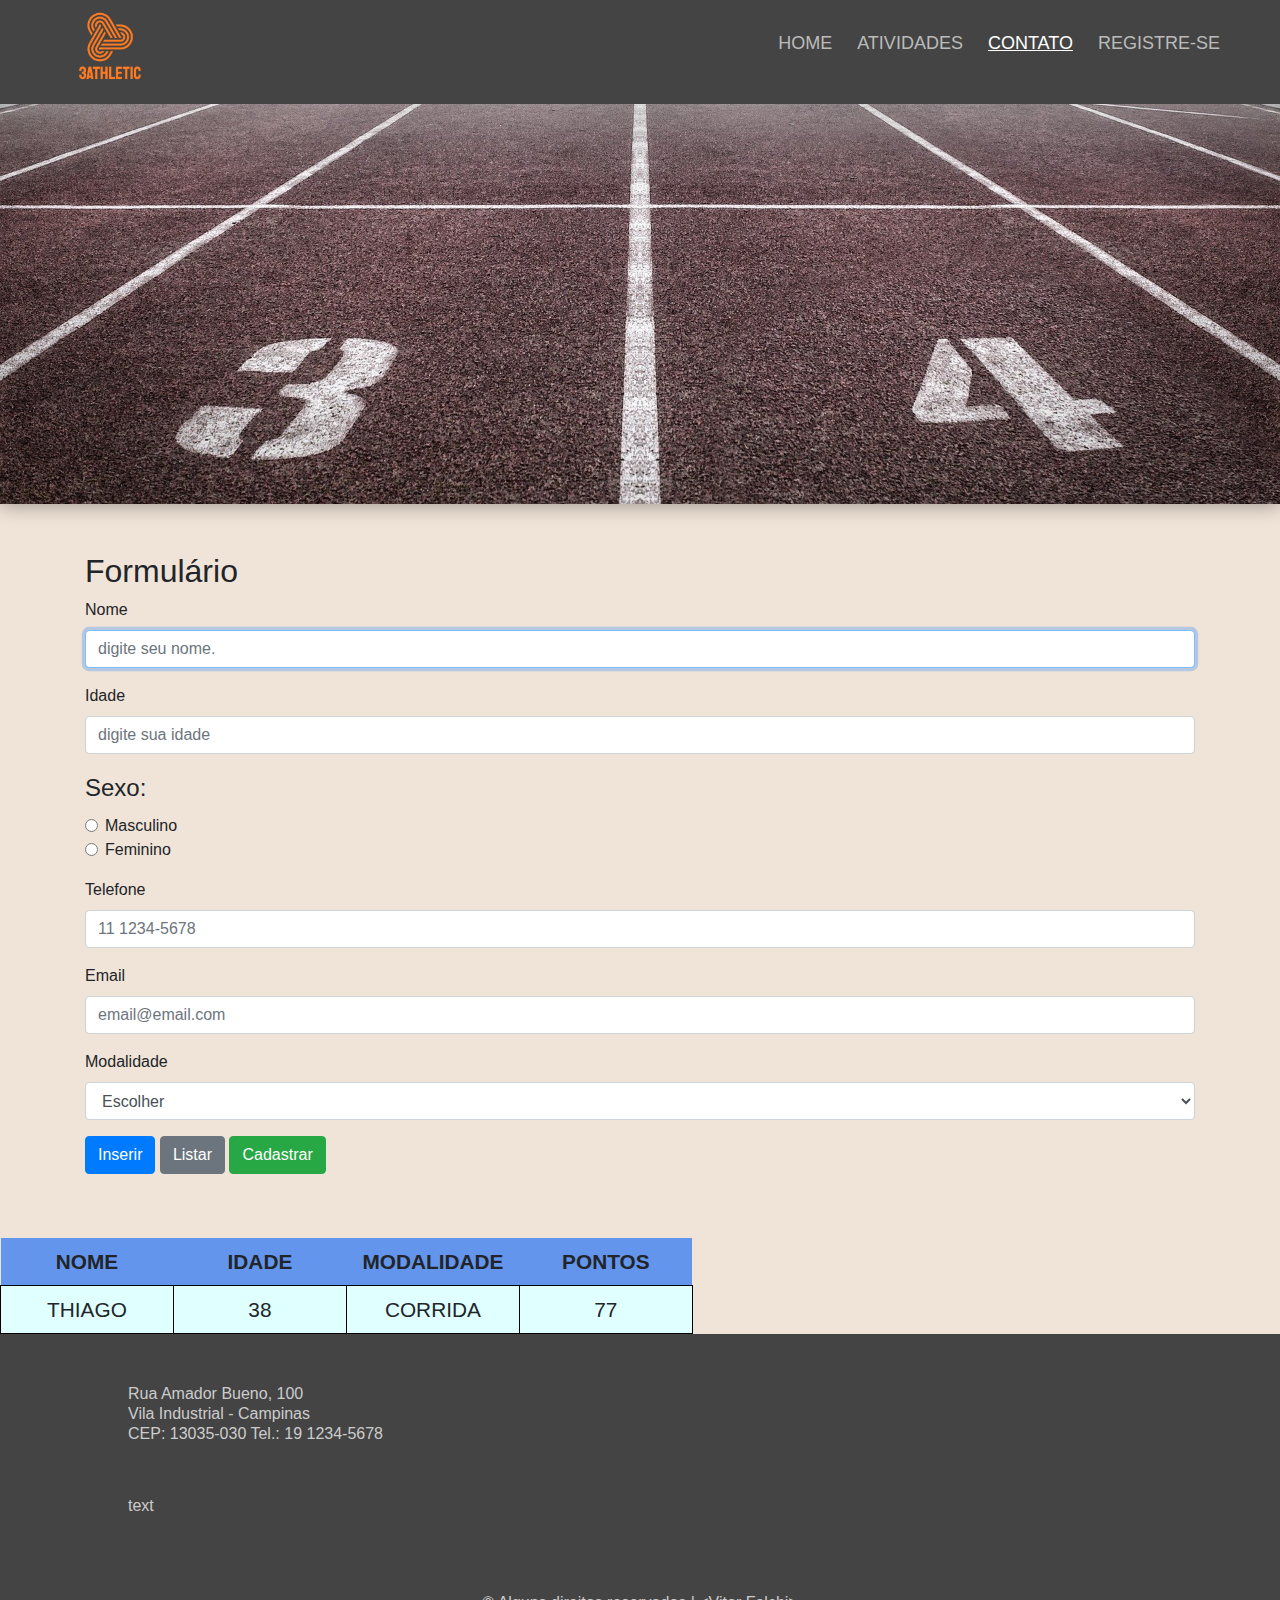
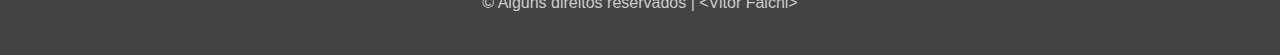
<file: pages/contato.html>
<!DOCTYPE html>
<html lang="pt-br">

<head>
  <meta charset="UTF-8">
  <meta http-equiv="X-UA-Compatible" content="IE=edge">
  <meta name="viewport" content="width=device-width, initial-scale=1.0">
  <link rel="icon" type="image/x-icon" href="../images/favicon/favicon.ico">
  <link rel="stylesheet" href="../bootstrap/css/bootstrap.min.css">
  <link rel="stylesheet" href="../css/index.css">
  <link rel="stylesheet" href="../css/menu-mobile.css">
  <link rel="stylesheet" href="../css/carousel.css">
  <title>Contato</title>
</head>

<body>
  <header>
    <h1>
      <img src="../images/logo_transparent.png" alt="3Athletic">
    </h1>

    <input type="checkbox" id="control-nav">
    <label for="control-nav" class="control-nav"></label>
    <label for="control-nav" class="control-nav-close"></label>

    <nav>
      <ul>
        <li>
          <a href="../index.html">home</a>
        </li>
        <li>
          <a href="atividades.html">atividades</a>
        </li>
        <li>
          <a class="active" href="#">contato</a>
        </li>
        <li>
          <a href="registro.html">registre-se</a>
        </li>
      </ul>
    </nav>
  </header>

  <section id="carousel">
    <img src="../images/run/run4.jpg" alt="pista de atletismo">
    <img src="../images/bike/mtb2.jpg" alt="competição MTB">
    <img src="../images/aqua/natacao12.jpg" alt="natação">
  </section>


  <div class="container mx-auto my-5">
    <h2>Formulário</h2>

    <form id="formulario">
      <div class="form-group">
        <label for="nome">Nome</label>
        <input class="form-control" type="text" name="nome" id="nome" autofocus required placeholder="digite seu nome."
          maxlength="20">
      </div>

      <div class="form-group">
        <label for="idade">Idade</label>
        <input class="form-control" type="number" name="idade" id="idade" required placeholder="digite sua idade"
          min="0" max="100">
      </div>

      <div class="form-group">
        <fieldset>
          <legend>Sexo:</legend>
          <div class="form-check">
            <input class="form-check-input" type="radio" name="masculino" id="masculino" value="masculino">
            <label class="form-check-label" for="masuculino">Masculino</label>
          </div>

          <div class="form-check">
            <input class="form-check-input" type="radio" name="feminino" id="feminino" value="feminino">
            <label class="form-check-label" for="feminino">Feminino</label>
          </div>
        </fieldset>
      </div>

      <div class="form-group">
        <label for="telefone">Telefone</label>
        <input class="form-control" type="tel" name="telefone" id="telefone" required placeholder="11 1234-5678"
          maxlength="12">
      </div>

      <div class="form-group">
        <label for="email">Email</label>
        <input class="form-control" type="email" name="email" id="email" required placeholder="email@email.com" required
          min="0" max="100">
      </div>

      <div class="form-group">
        <label for="modalidade">Modalidade</label>
        <select class="form-control" name="modalidade" id="modalidade" required>
          <option selected>Escolher</option>
          <option value="1">Corrida</option>
          <option value="2">Bike</option>
          <option value="3">Natação</option>
          <option value="4">Triathlon</option>
        </select>
      </div>

      <div>
        <button class="btn btn-primary" id="inserir">Inserir</button>
        <button class="btn btn-secondary" id="listar">Listar</button>
        <button class="btn btn-success" id="cadastrar">Cadastrar</button>
      </div>
    </form>
  </div>

  <div class="tabela-container">
    <table id="tabela">
      <thead>
        <tr>
          <th>Nome</th>
          <th>Idade</th>
          <th>Modalidade</th>
          <th>Pontos</th>
        </tr>
      </thead>

      <tbody id="tabela-atletas">
        <tr>
          <td>Thiago</td>
          <td>38</td>
          <td>Corrida</td>
          <td>77</td>
        </tr>
      </tbody>
    </table>
  </div>



  <footer>
    <address class="">
      Rua Amador Bueno, 100 <br>
      Vila Industrial - Campinas <br>
      CEP: 13035-030
      Tel.: 19 1234-5678
      <div id="clock">text</div>
    </address>
    <br>
    <p> &copy; Alguns direitos reservados | &lt;Vitor Falchi&gt;</p>
  </footer>

  <script src="../script/jquery-3.6.0.min.js" charset="utf-8"></script>
  <script src="../script/carousel.js" charset="utf-8"></script>
  <script src="../popper/popper-2.11.5.min.js" charset="utf-8"></script>
  <script src="../bootstrap/js/bootstrap.min.js" charset="utf-8"></script>
  <script src="../script/clock.js" charset="utf-8"></script>
</body>

</html>
</file>
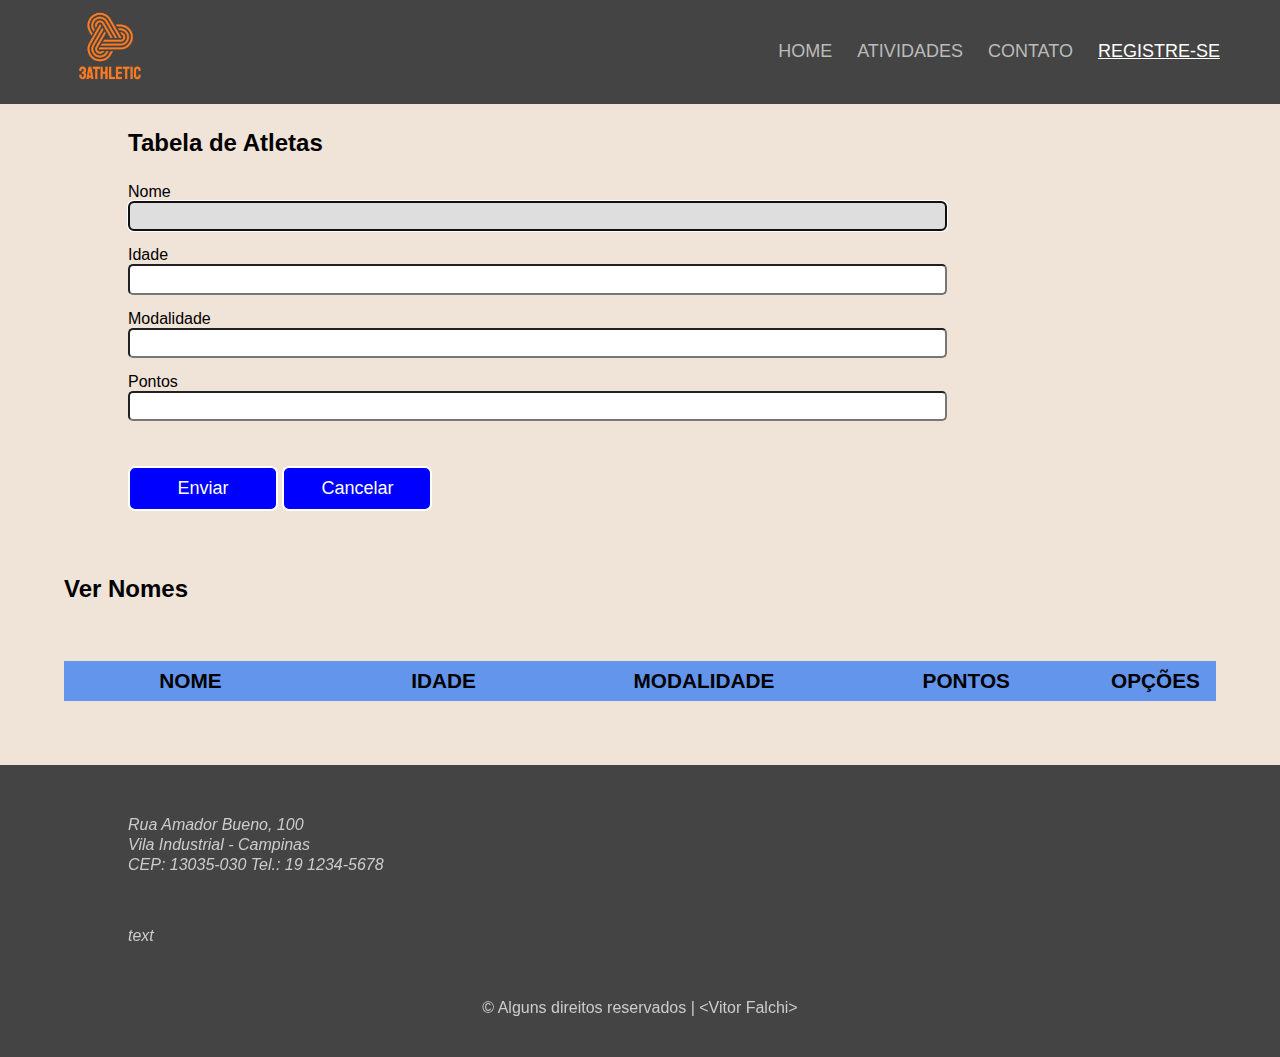
<file: pages/registro.html>
<!DOCTYPE html>
<html lang="pt-br">

<head>
  <meta charset="UTF-8">
  <meta http-equiv="X-UA-Compatible" content="IE=edge">
  <meta name="viewport" content="width=device-width, initial-scale=1.0">
  <link rel="icon" type="image/x-icon" href="../images/favicon/favicon.ico">
  <link rel="stylesheet" href="../css/index.css">
  <link rel="stylesheet" href="../css/menu-mobile.css">
  <title>Registro</title>
</head>

<body>
  <header>
    <h1>
      <img src="../images/logo_transparent.png" alt="3Athletic">
    </h1>

    <input type="checkbox" id="control-nav">
    <label for="control-nav" class="control-nav"></label>
    <label for="control-nav" class="control-nav-close"></label>

    <nav>
      <ul>
        <li>
          <a href="../index.html">home</a>
        </li>
        <li>
          <a href="atividades.html">atividades</a>
        </li>
        <li>
          <a href="contato.html">contato</a>
        </li>
        <li>
          <a class="active" href="#">registre-se</a>
        </li>
      </ul>
    </nav>
  </header>

  <section id="registro-container">
    <h2 id="crud-title">Tabela de Atletas</h2>

    <article class="form-crud-container">
      <form id="crud-form">
        <div>
          <label for="nome">Nome</label>
          <input type="text" name="nome" id="nome" autofocus required>
        </div>

        <div>
          <label for="idade">Idade</label>
          <input type="number" name="idade" id="idade" required>
        </div>

        <div>
          <label for="modalidade">Modalidade</label>
          <input type="text" name="modalidade" id="modalidade" required>
        </div>

        <div>
          <label for="pontos">Pontos</label>
          <input type="number" name="pontos" id="pontos" required>
        </div>

        <div>
          <button type="submit" id="enviar" class="saiba-mais">Enviar</button>
          <button type="reset" id="cancelar" class="saiba-mais">Cancelar</button>
          <input type="hidden" name="id">
        </div>

      </form>
    </article>

    <article class="table-crud-container">
      <h2>Ver Nomes</h2>
      <table id="crud-table">
        <thead>
          <tr>
            <th>NOME</th>
            <th>IDADE</th>
            <th>MODALIDADE</th>
            <th>PONTOS</th>
            <th>OPÇÕES</th>
          </tr>
        </thead>
        <tbody></tbody>
      </table>
    </article>
    <template id="crud-template">
      <tr>
        <td class="nome"></td>
        <td class="idade"></td>
        <td class="modalidade"></td>
        <td class="pontos"></td>
        <td>
          <button class="edit saiba-mais form-button">Editar</button>
          <button class="delete saiba-mais form-button">Excluir</button>
        </td>
      </tr>
    </template>
  </section>

  <!-- <div class="form-container">
    <h2 id="titulo">Registro de Atletas</h2>

    <form id="registro">
      <div>
        <label for="nome">Nome</label>
        <input type="text" name="nome" id="nome" autofocus 
        placeholder="digite seu nome." maxlength="20">
      </div>

      <div>
        <label for="idade">Idade</label>
        <input type="number" name="idade" id="idade"
        placeholder="digite sua idade" min="0" max="100">
      </div>

      <div>
        <label for="modalidade">Modalidade</label>
        <input type="text" name="modalidade" id="modalidade"
        placeholder="digite a modalidade" maxlength="20">
      </div>

      <div>
        <label for="pontos">Pontos</label>
        <input type="number" name="pontos" id="pontos"
        placeholder="Informe sua pontuação" min="0" max="100">
      </div>

      <div>
        <button class="saiba-mais" id="inserir">Inserir</button>
        <button class="saiba-mais" id="listar">Listar</button>
        <button class="saiba-mais" id="cadastrar">Cadastrar</button>
      </div>
    </form>
  </div>

  <div class="tabela-container">
    <table id="tabela">
      <thead>
        <tr>
          <th>Nome</th>
          <th>Idade</th>
          <th>Modalidade</th>
          <th>Pontos</th>
        </tr>
      </thead>
  
      <tbody id="tabela-atletas">
        <tr>
          <td>Thiago</td>
          <td>38</td>
          <td>Corrida</td>
          <td>77</td>
        </tr>
      </tbody>
    </table>
  </div> -->



  <footer>
    <address class="">
      Rua Amador Bueno, 100 <br>
      Vila Industrial - Campinas <br>
      CEP: 13035-030
      Tel.: 19 1234-5678
      <div id="clock">text</div>
    </address>
    <br>
    <p> &copy; Alguns direitos reservados | &lt;Vitor Falchi&gt;</p>
  </footer>

  <!-- <script src="../script/adiciona-atleta.js"></script> -->
  <script src="../script/jquery-3.6.0.min.js" charset="utf-8"></script>
  <script src="../script/crud.js" charset="utf-8"></script>
  <script src="../script/clock.js" charset="utf-8"></script>
</body>

</html>
</file>
<file: css/index.css>
*,
*:before,
*:after {
  box-sizing: border-box;
  margin: 0;
  padding: 0;
}

@import url('https://fonts.googleapis.com/css2?family=Fjalla+One&family=Rubik+Glitch&display=swap'
);

html {
  font-family: 'Fjalla One', sans-serif;
}

img {
  max-width: 100%;
}

body {
  background: rgb(240, 227, 215);
}

header {
  position: sticky;
  top: 0;
  background: rgb(68, 68, 68);
  height: auto;
  padding: 0 50px;
  display: flex;
  justify-content: space-between;
  align-items: center;
  z-index: 10;
}

header img {
  width: 120px;
}

nav li {
  display: inline;
  font-size: 18px
}

nav a {
  padding: 0 10px;
  text-decoration: none;
  color: #bbb;
  text-transform: uppercase;
  transition: all 0.5s;
}

nav a:hover {
  color: white;
  font-size: 19px !important;
  transition: all 0.5s;
}

nav a.active {
  text-decoration: underline;
  color: white;
}

nav a.active:hover {
  font-size: 18px !important;
}

#carousel {
  height: 300px
}

#carousel img {
  max-height: 100%;
  width: 100%;
  object-fit: cover;
  object-position: bottom;
}

main {
  background: #f0e3d7;
  padding: 10%;
}

main section {
  margin: 0 auto;
  width: 80%;
}

main h2,
main h3 {
  color: #333;
  text-transform: uppercase;
  text-align: center;
  font-size: 30px;
  margin: 20px 0;
}

main h3 {
  font-size: 24px;
}

hr {
  margin: 5px auto 40px;
  width: 30%;
  border: 0;
  height: 2px;
  background-image: linear-gradient(to right,
      rgba(255, 0, 255, 0),
      rgba(0, 0, 0, 0.75),
      rgba(255, 0, 255, 0));
}

.atividades-container {
  background: #444;
  text-align: center;
  color: #fff;
  text-transform: uppercase;
  padding: 60px 0;
}

.atividades {
  display: flex;
  justify-content: space-around;
  gap: 50px;
}

.atividades div img,
.atividades article img {
  padding-top: 5%;
  width: 100%;
  transition: all 0.3s;
}

.atividades article {
  width: 30%;
}

.atividades div img:hover,
.atividades article img:hover {
  transform: scale(1.05);
  transition: all 0.3s;
}

.atividades article h3 {
  padding-top: 3%;
}

.center {
  margin: auto;
  display: flex;
  justify-content: center;
  align-items: center;
}

.saiba-mais {
  color: white;
  text-align: center;
  padding: 10px 20px;
  margin-top: 30px;
  font-size: 18px;
  border-radius: 7px;
  background-color: blue;
  border: solid 2px white;
  width: 150px;
  cursor: pointer;
  display: inline-block;
  transition: all 0.5s;
}

.saiba-mais:hover {
  color: blue;
  background: white;
  border: solid 2px blue;
  transition: all 0.5s;
}

.empresa i {
  font-size: 40px;
  margin-bottom: 10px;
}

.empresa {
  display: flex;
  justify-content: space-between;
  padding: 250px 10% 100px;
  background-image: url(../images/crossfit1.jpg);
  background-size: 110%;
}

.empresa article {
  background: #ef7a2e;
  border-radius: 10px;
  border: solid #ccc 1px;
  text-align: center;
  margin: 0 10px;
  padding: 30px 15px
}

.empresa p {
  text-align: left;
  margin-top: 10px;
}

.motivacao {
  display: flex;
  justify-content: center;
  padding: 100px 0;
}

.motivacao div {
  display: flex;
  width: 50%;
  justify-content: center;
}

.motivacao aside {
  width: 50%;
  padding: 0 5%;
}

.motivacao div img {
  width: 60%;
  object-fit: cover;
}

.motivacao h3 {
  text-transform: uppercase;
  font-size: 26px;
}

.motivacao p {
  line-height: 22px;
}

.vantagem {
  width: auto;
}

footer {
  background: #444;
  color: #ccc;
}

footer address {
  line-height: 20px;
  padding: 50px 10% 20px;
}

footer p {
  margin: 0;
  margin-top: 15px;
  text-align: center;
  padding-bottom: 40px;
}

#clock {
  padding-top: 5%;
}

/* atividades.html */

.faca-parte {
  display: flex;
  align-items: center;
  text-align: center;
  gap: 50px;
  padding: 5% 5% 0;
}

.faca-parte aside,
.faca-parte div {
  width: 50%;
}

.faca-parte-cta {
  background: white;
  border-radius: 7px;
  border: #ccc;
  padding: 2%;
}

.faca-parte-cta h3 {
  font: 24px;
  word-wrap: break-word;
}

.filiacao {
  display: flex;
  justify-content: space-around;
  background-image: linear-gradient(to bottom,
      rgb(240, 227, 215),
      #444);
  padding: 10%;
}

.filiacao div,
.filiacao article {
  width: 50%;
}

.filiacao article+div img {
  padding: 10%;
}

.filiacao h2,
.filiacao h3 {
  text-transform: uppercase;
}

.redes-sociais img {
  width: 10%;
  margin-top: 10px;
  cursor: pointer;
}

.error {
  color: red;
}


#crud-title,
.form-crud-container {
  margin: 0 auto;
  padding-top: 2%;
  width: 80%;
}



#titulo {
  font-size: 1.5rem;
  margin: 20px 0;
}



#registro-container label,
#registro-container input {
  display: block;
}

#registro-container input {
  margin-bottom: 15px;
  border-radius: 5px;
  height: 1.9rem;
  width: 80%;
}

#registro-container input:focus {
  background: rgb(223, 222, 222);
}

.table-crud-container {
  width: 90%;
  margin: 5% auto;
}

table {
  margin: 5% auto 0;
  min-width: 100%;
  font-size: 1.3rem;
  text-transform: uppercase;
  text-align: center;
  overflow-x: auto;
  display: block;
  border-collapse: collapse;
}

th {
  background-color: cornflowerblue;
}

th,
td {
  padding: 0.5rem 1rem;
  width: 25%;
}

td {
  border: 1px solid black;
}

tr:nth-child(odd) {
  background: lightcyan;
}

tr:nth-child(even) {
  background-color: #ccc;
}


/* Telas abaixo de 930px */
@media screen and (max-width: 930px) {
  .atividades {
    flex-direction: column;
    width: 80%;
    margin: 10% auto 5%;
    align-items: center;
  }

  .atividades div {
    margin-top: 5%;
  }

  .atividades article {
    width: 50%;
  }

  .empresa {
    background-image: none;
    flex-direction: column;
    margin: 0 auto;
    max-width: 70%;
    justify-content: center;
  }

  .empresa article {
    text-align: center;
  }

  .empresa p {
    max-width: 50%;
    margin: auto;
    padding-top: 10%;
  }
}

@media screen and (max-width: 599px) {
  #carousel {
    height: 250px;
  }

  .faca-parte,
  .filiacao {
    flex-direction: column;
  }

  .filiacao {
    padding: 10% 0;
    justify-content: center;
  }

  .filiacao article,
  .filiacao div {
    width: 75%;
    margin: auto;
  }

  .filiacao article+div img {
    padding: 5%;
  }

  .redes-sociais {
    text-align: center;
  }

  .empresa {
    max-width: 90%
  }
}

/* registre-se */

.form-button {
  margin-top: 5px;
  font-weight: bold;
}
</file>
<file: css/menu-mobile.css>
input#control-nav {
  visibility: hidden;
  opacity: 0;
}

@media screen and (max-width: 759px) {
  header .control-nav {
    position: absolute;
    right: 20px;
    top: 40;
    display: block;
    width: 30px;
    padding: 5px 0;
    border: solid #fff;
    border-width: 3px 0;
    cursor: pointer;
    z-index: 3;
  }

  header .control-nav:before {
    background: #fff;
    display: block;
    height: 2px;
    content: '';
  }

  header.control-nav-close {
    position: fixed;
    top: 0;
    bottom: 0;
    right: 0;
    left: 0;
    display: block;
    z-index: 1;
    background: rgba(0, 0, 0, 0.4);
    transform: translate(100%, 0);
    transition: all 500ms ease;
  }

  header nav {
    background-color: rgba(153, 153, 153, 0.9);
    border-left: solid #777 2px;
    margin-right: 250px;
    overflow-x: auto;
    padding-right: 10%;
    position: fixed;
    top: 0;
    right: -250px;
    bottom: 0;
    z-index: 2;
    transform: translate(100%, 0);
  }

  nav ul {
    display: block;
  }

  nav {
    display: flex;
    flex-direction: column;
    justify-content: flex-start;
    padding: 80px 0 0 0;
  }

  nav a {
    color: #ddd;
  }

  nav a:focus,
  nav a:active {
    color: white;
  }

  nav li a {
    display: block;
    line-height: 32px;
    margin-right: 5px;
  }

  #control-nav:checked~.control-nav-close,
  #control-nav:checked~nav {
    transform: translate(0, 0);
  }
}
</file>
<file: css/carousel.css>
#carousel {
    width: 100%;
    box-shadow: 0 0 20px rgba(0, 0, 0, 0.4);
    height: 400px;
    margin: 0 auto;
    position: relative;
}

#carousel>img {
    position: absolute;
    width: 100%;
    height: 400px;
    object-fit: cover;
}

@media screen and (max-width: 600px) {
    #carousel,
    #carousel>img {
        height: 200px;
    }
}
</file>
